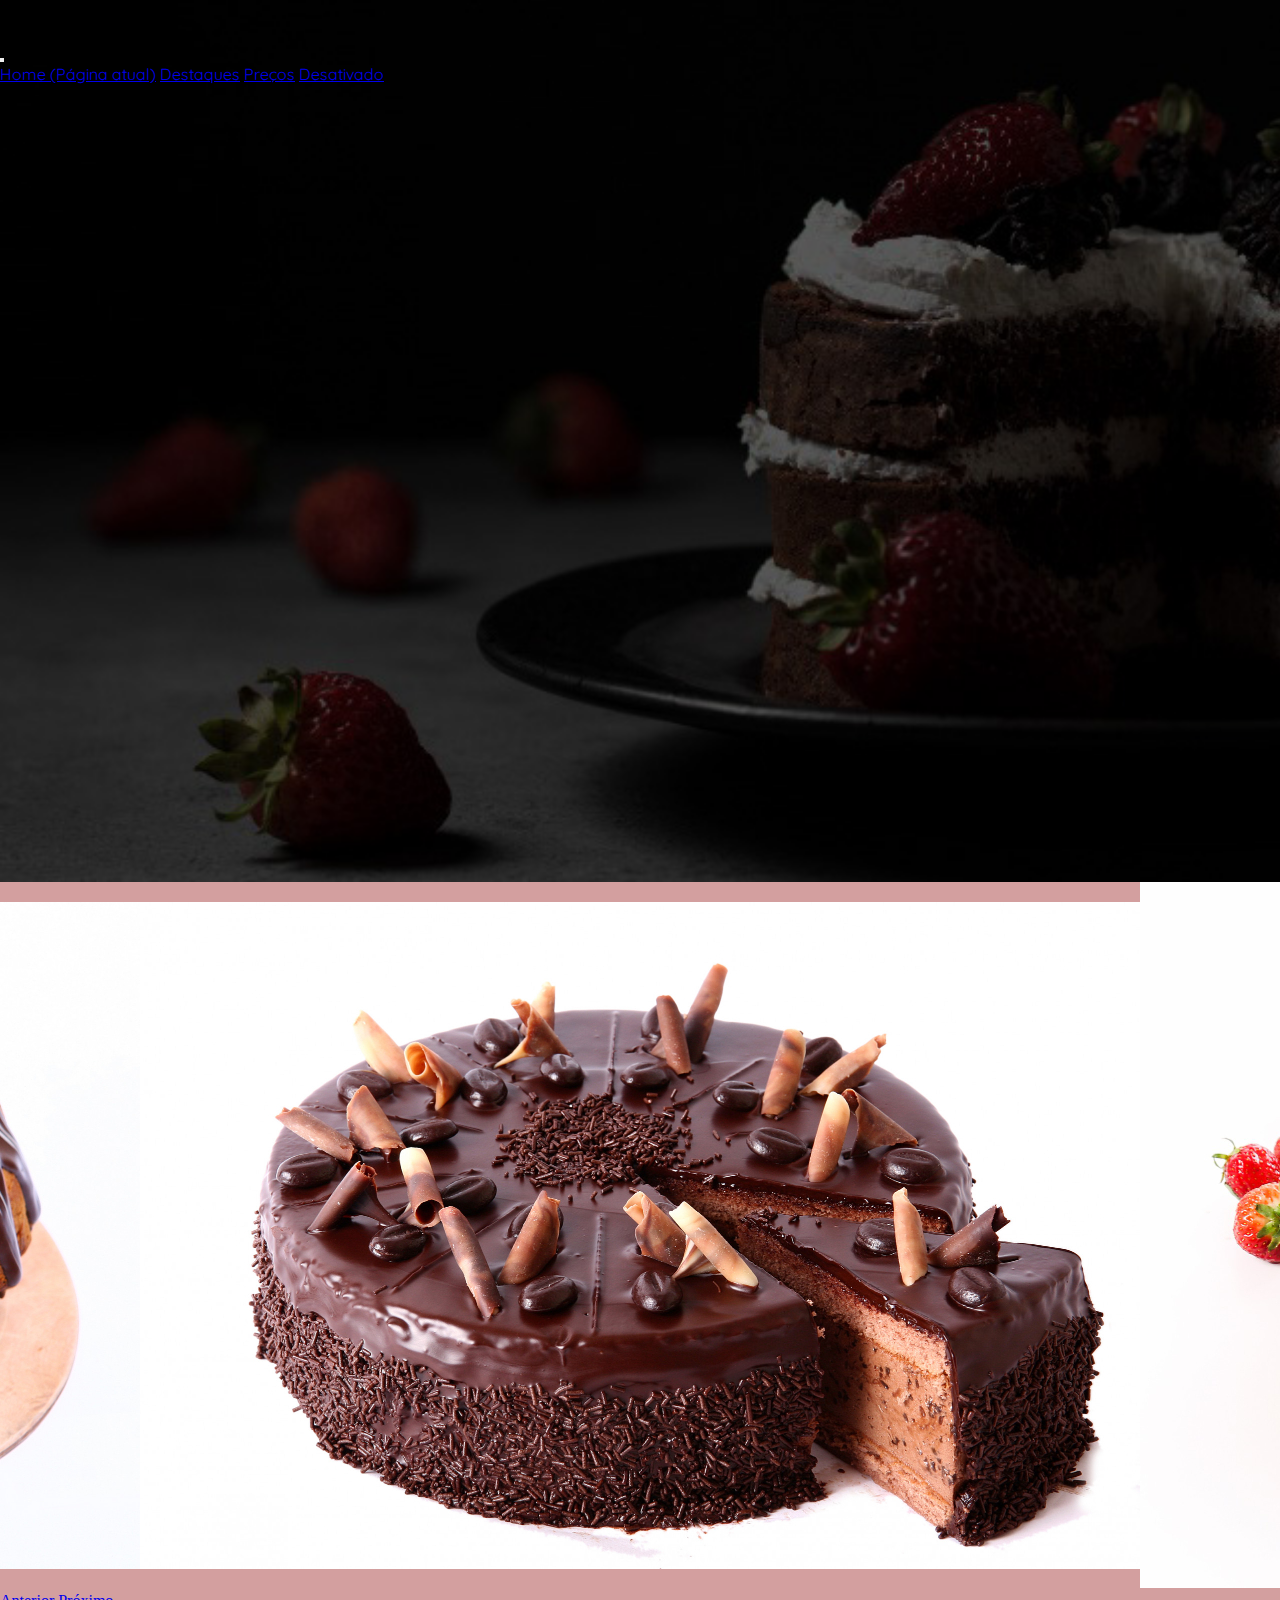
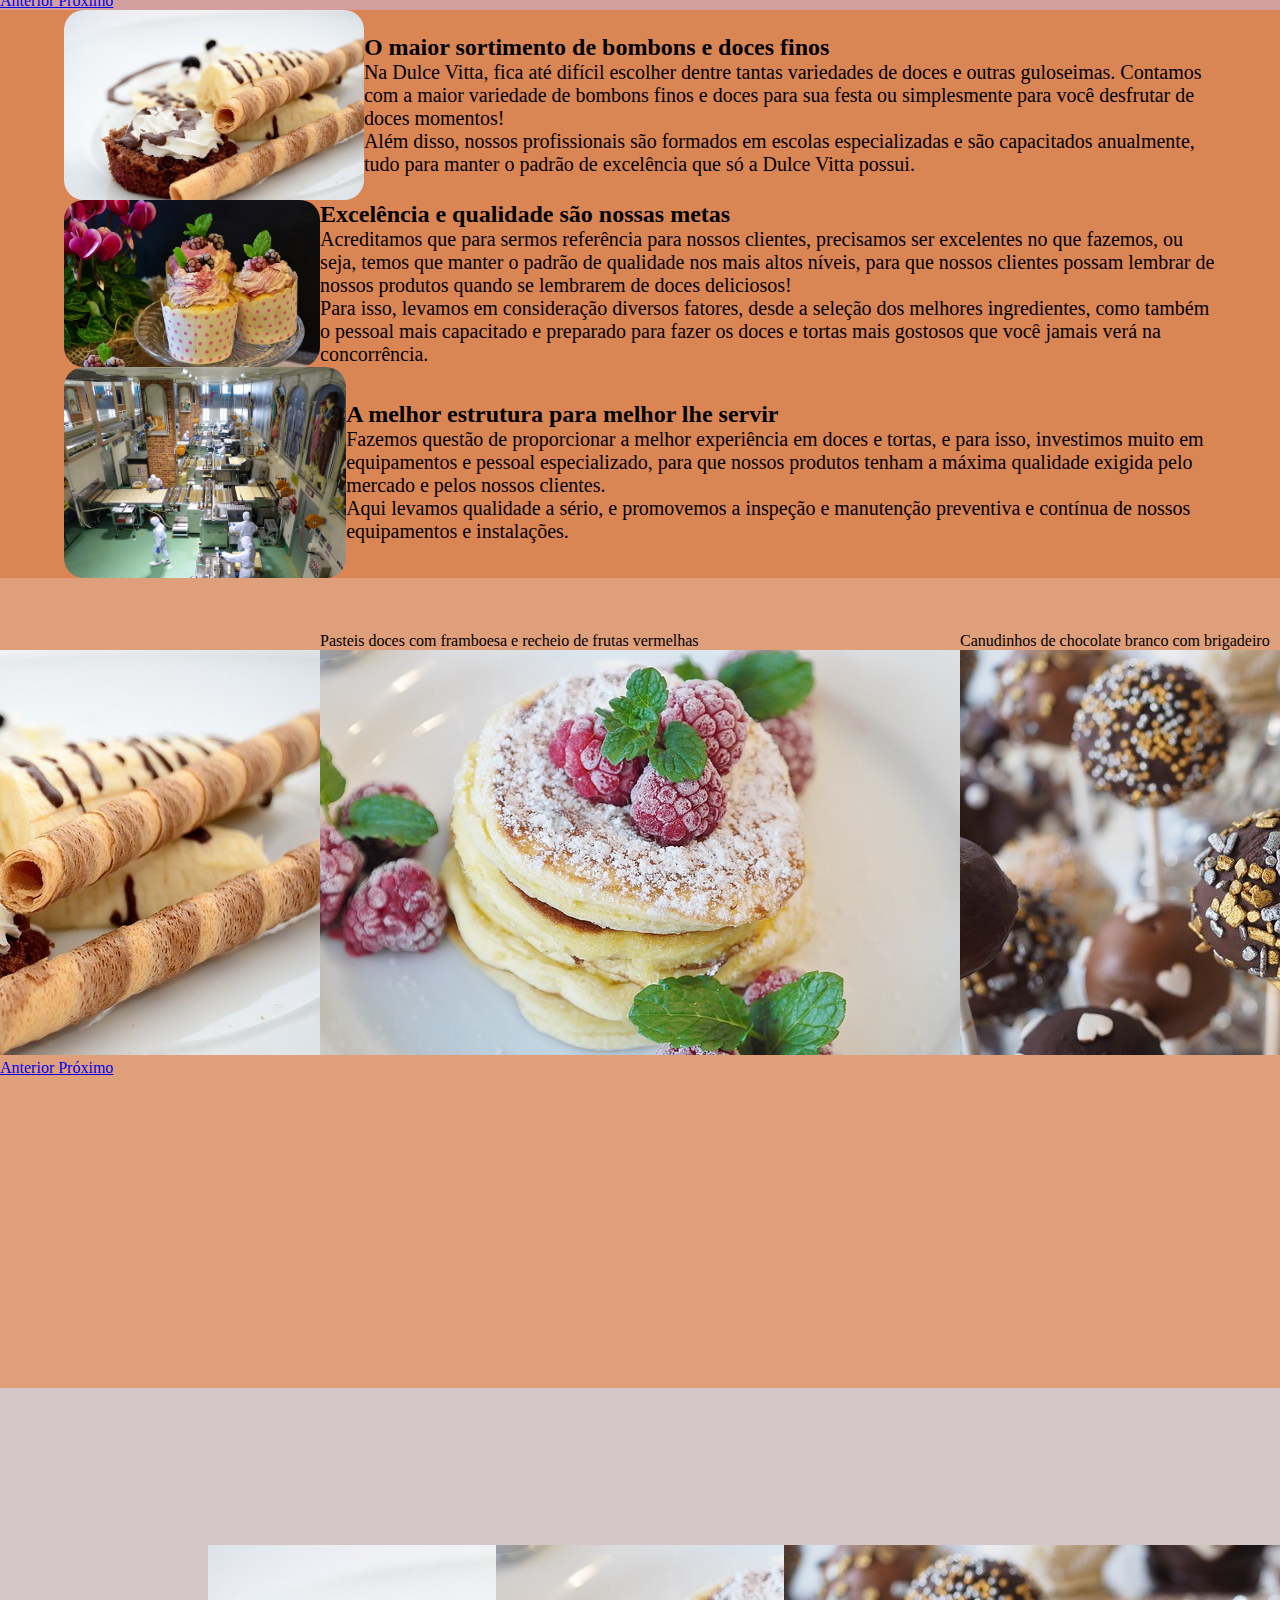
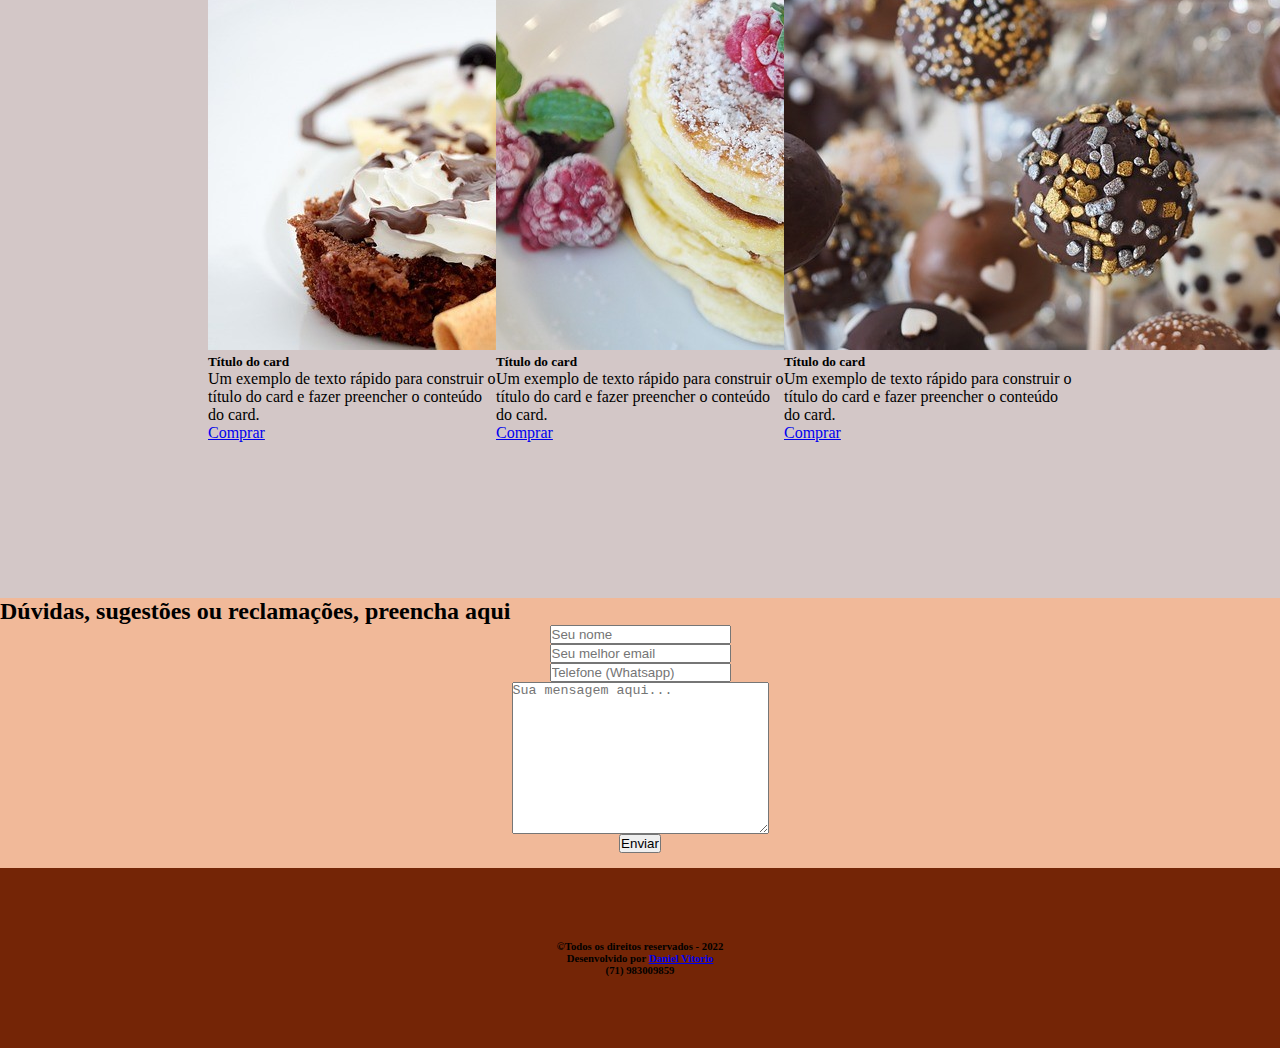
<file: index.html>
<!DOCTYPE html>
<html lang="pt-br">

<head>
  <meta charset="UTF-8">
  <meta http-equiv="X-UA-Compatible" content="IE=edge">
  <meta name="viewport" content="width=device-width, initial-scale=1.0">
  <title>Dulce Vitta - bolos e doces</title>
  <!--BOOTSTRAP-->
  <link rel="stylesheet" href="https://stackpath.bootstrapcdn.com/bootstrap/4.1.3/css/bootstrap.min.css"
    integrity="sha384-MCw98/SFnGE8fJT3GXwEOngsV7Zt27NXFoaoApmYm81iuXoPkFOJwJ8ERdknLPMO" crossorigin="anonymous">
  <!--CSS-->
  <link rel="stylesheet" href="css/styles.css">
  <!--FONTEAWESOME-->
  <link rel="stylesheet" href="https://cdnjs.cloudflare.com/ajax/libs/font-awesome/6.2.0/css/all.min.css"
    integrity="sha512-xh6O/CkQoPOWDdYTDqeRdPCVd1SpvCA9XXcUnZS2FmJNp1coAFzvtCN9BmamE+4aHK8yyUHUSCcJHgXloTyT2A=="
    crossorigin="anonymous" referrerpolicy="no-referrer" />
</head>

<body>


  <div class="container-fluid coverSite">
    <nav class="navbar navbar-expand-lg">
      <h1 class="h1 navbar-brand text-white">Dulce Vitta</h1>
      <button class="navbar-toggler" type="button" data-toggle="collapse" data-target="#navbarNavAltMarkup" aria-controls="navbarNavAltMarkup" aria-expanded="false" aria-label="Alterna navegação">
        <span class="navbar-toggler-icon"></span>
      </button>
      <div class="collapse navbar-collapse" id="navbarNavAltMarkup">
        <div class="navbar-nav">
          <a class="nav-item nav-link text-warning active" href="#">Home <span class="sr-only">(Página atual)</span></a>
          <a class="nav-item nav-link text-white" href="#">Destaques</a>
          <a class="nav-item nav-link text-white" href="#">Preços</a>
          <a class="nav-item nav-link text-white disabled" href="#">Desativado</a>
        </div>
      </div>
    </nav>

  </div>

  <!--CARROSSEL-->
  <div class="main py-5 principal" id="principal">
    <div id="carouselExampleControls" class="carousel slide" data-ride="carousel">
      <div class="carousel-inner centered">
        <div class="carousel-item active">
          <img class="d-block mx-auto rounded w-50" src="./img/cake.jpg" alt="Primeiro Slide">
        </div>
        <div class="carousel-item">
          <img class="d-block mx-auto rounded w-50" src="./img/cake2.jpg"
            alt="Segundo Slide">
        </div>
        <div class="carousel-item">
          <img class="d-block mx-auto rounded w-50" src="./img/spongeCake.jpg" alt="Terceiro Slide">
        </div>
      </div>
      <a class="carousel-control-prev" href="#carouselExampleControls" role="button" data-slide="prev">
        <span class="carousel-control-prev-icon" aria-hidden="true"></span>
        <span class="sr-only">Anterior</span>
      </a>
      <a class="carousel-control-next" href="#carouselExampleControls" role="button" data-slide="next">
        <span class="carousel-control-next-icon" aria-hidden="true"></span>
        <span class="sr-only">Próximo</span>
      </a>
    </div>
  </div>

  <!-- DESCRIÇÃO DOS PRODUTOS-->
  <div class="pt-4 product row" id="product">
    <div class="centered col-md-6 productsImg">
      <img class="mt-2 w-100" src="img/candy1.jpg" alt="">
    </div>
    <div class="col-md-6 productsText">
      <h2 class="mb-4 text-center text-white">O maior sortimento de bombons e doces finos</h2>
      <p class="text-center text-white my-4">
        Na Dulce Vitta, fica até difícil escolher dentre tantas variedades de doces e outras guloseimas.
        Contamos com a maior variedade de bombons finos e doces para sua festa ou simplesmente para você
        desfrutar de doces momentos!</p>
      <p class="text-center text-white my-4">
        Além disso, nossos profissionais são formados em escolas especializadas e são capacitados anualmente,
        tudo para manter o padrão de excelência que só a Dulce Vitta possui.
      </p>
    </div>
  </div>
  <div class="flex-row-reverse pb-4 pt-5 product row" id="product">
    <div class="centered col-md-6 productsImg">
      <img class="mt-2 w-100" src="img/candy4.jpg" alt="">
    </div>
    <div class="col-md-6 productsText">
      <h2 class="mb-4 text-center text-white text-right">Excelência e qualidade são nossas metas</h2>
      <p class="text-center text-white my-4">
        Acreditamos que para sermos referência para nossos clientes, precisamos ser excelentes no que fazemos, ou seja,
        temos que manter o padrão de qualidade nos mais altos níveis, para que nossos clientes possam lembrar de nossos
        produtos quando se lembrarem de doces deliciosos!
      </p>
      <p class="text-center text-white my-4">
        Para isso, levamos em consideração diversos fatores, desde a seleção dos melhores ingredientes, como também o
        pessoal mais capacitado e preparado para fazer os doces e tortas mais gostosos que você jamais verá na
        concorrência.
      </p>
    </div>
  </div>
  <div class="flex-row pb-4 pt-5 product row" id="product">
    <div class="centered col-md-6 productsImg">
      <img class="mt-2 w-100" src="img/factory.jpg" alt="">
    </div>
    <div class="col-md-6 productsText">
      <h2 class="mb-4 text-center text-white">A melhor estrutura para melhor lhe servir</h2>
      <p class="text-center text-white my-4">
        Fazemos questão de proporcionar a melhor experiência em doces e tortas, e para isso, investimos muito em
        equipamentos
        e pessoal especializado, para que nossos produtos tenham a máxima qualidade exigida pelo mercado e pelos nossos
        clientes.
      </p>
      <p class="text-center text-white my-4">
        Aqui levamos qualidade a sério, e promovemos a inspeção e manutenção preventiva e contínua de nossos
        equipamentos e instalações.
      </p>
    </div>
  </div>

  <!--NOSSOS PRODUTOS-->
  <div class="ourProducts container-fluid" id="ourProducts">
    <div id="carouselExampleIndicators" class="carousel slide pt-5" data-ride="carousel">
      <ol class="carousel-indicators">
        <li data-target="#carouselExampleIndicators" data-slide-to="0" class="active"></li>
        <li data-target="#carouselExampleIndicators" data-slide-to="1"></li>
        <li data-target="#carouselExampleIndicators" data-slide-to="2"></li>
      </ol>
      <div class="carousel-inner centered">
        <div class="carousel-item active">
          <p class="pt-1 text-center text-white">Canudinhos de chocolate branco com brigadeiro</p>
          <img class="d-block mx-auto rounded w-50" src="./img/candy1.jpg" alt="Primeiro Slide">
        </div>
        <div class="carousel-item">
          <p class="pt-1 text-center text-white">Pasteis doces com framboesa e recheio de frutas vermelhas</p>
          <img class="d-block mx-auto rounded w-50" src="./img/candy2.jpg" alt="Segundo Slide">
        </div>
        <div class="carousel-item">
          <p class="pt-1 text-center text-white">Canudinhos de chocolate branco com brigadeiro</p>
          <img class="d-block mx-auto rounded w-50" src="./img/candy3.jpg" alt="Terceiro Slide">
        </div>
      </div>
      <a class="carousel-control-prev" href="#carouselExampleIndicators" role="button" data-slide="prev">
        <span class="carousel-control-prev-icon" aria-hidden="true"></span>
        <span class="sr-only">Anterior</span>
      </a>
      <a class="carousel-control-next" href="#carouselExampleIndicators" role="button" data-slide="next">
        <span class="carousel-control-next-icon" aria-hidden="true"></span>
        <span class="sr-only">Próximo</span>
      </a>
    </div>
  </div>

  <!--PARA VENDA-->
  <div class="container-fluid productsSale row">
    <div class="card col-md-3 mb-1 ml-1" style="width: 18rem;">
      <img class="card-img-top" src="img/candy1.jpg" alt="Imagem de capa do card">
      <div class="card-body">
        <h5 class="card-title">Título do card</h5>
        <p class="card-text">Um exemplo de texto rápido para construir o título do card e fazer preencher o conteúdo do card.</p>
        <a href="#" class="btn btn-primary"><i class="fa-solid fa-cart-shopping"></i> Comprar</a>
      </div>
    </div>
    <div class="card col-md-3 mb-1 ml-1" style="width: 18rem;">
      <img class="card-img-top" src="img/candy2.jpg" alt="Imagem de capa do card">
      <div class="card-body">
        <h5 class="card-title">Título do card</h5>
        <p class="card-text">Um exemplo de texto rápido para construir o título do card e fazer preencher o conteúdo do card.</p>
        <a href="#" class="btn btn-primary"><i class="fa-solid fa-cart-shopping"></i> Comprar</a>
      </div>
    </div>
    <div class="card col-md-3 mb-1 ml-1" style="width: 18rem;">
      <img class="card-img-top" src="img/candy3.jpg" alt="Imagem de capa do card">
      <div class="card-body">
        <h5 class="card-title">Título do card</h5>
        <p class="card-text">Um exemplo de texto rápido para construir o título do card e fazer preencher o conteúdo do card.</p>
        <a href="#" class="btn btn-primary"><i class="fa-solid fa-cart-shopping"></i> Comprar</a>
      </div>
    </div>
  </div>

  <!--FORMULÁRIO-->
  <div class="contactForm">
    <h2 class="pt-4 mb-3 text-center text-white">Dúvidas, sugestões ou reclamações, preencha aqui</h2>
    <div class="col-md-6 contactFormInputs container p-3">
      <input class="form-control ml-2 my-3" type="text" placeholder="Seu nome" id="name">
      <input class="form-control ml-2 my-3" type="email" placeholder="Seu melhor email" id="email">
      <input class="form-control ml-2 my-3" type="tel" placeholder="Telefone (Whatsapp)" id="cellphone">
      <textarea class="form-control ml-2" name="" id="" cols="30" rows="10"
        placeholder="Sua mensagem aqui..."></textarea>
      <button class="btn btn-block btn-primary mt-2">Enviar</button>
    </div>
  </div>

  <!--RODAPÉ-->
  <div class="container-fluid footer">
    <div class="col-md-6 mr-2 centeredColumn adress">
      <h6 class="text-center text-white">&copy;Todos os direitos reservados - 2022</h6>
      <h6 class="text-center text-white">Desenvolvido por <a href="https://github.com/dvitorio" target="_blanck">Daniel
          Vitorio</a></h6>
      <h6 class="text-center text-white">(71) 983009859</h6>
    </div>
    <div class="col-md-6 ml-2 my-3 midias">
      <i class="fa-brands fa-facebook"></i>
      <i class="fa-brands fa-tiktok"></i>
      <i class="fa-brands fa-instagram"></i>
      <i class="fa-brands fa-whatsapp"></i>
    </div>
  </div>



  <!--JAVASCRIPT-->
  <script src="https://code.jquery.com/jquery-3.3.1.slim.min.js"
    integrity="sha384-q8i/X+965DzO0rT7abK41JStQIAqVgRVzpbzo5smXKp4YfRvH+8abtTE1Pi6jizo"
    crossorigin="anonymous"></script>
  <script src="https://cdnjs.cloudflare.com/ajax/libs/popper.js/1.14.3/umd/popper.min.js"
    integrity="sha384-ZMP7rVo3mIykV+2+9J3UJ46jBk0WLaUAdn689aCwoqbBJiSnjAK/l8WvCWPIPm49"
    crossorigin="anonymous"></script>
  <script src="https://stackpath.bootstrapcdn.com/bootstrap/4.1.3/js/bootstrap.min.js"
    integrity="sha384-ChfqqxuZUCnJSK3+MXmPNIyE6ZbWh2IMqE241rYiqJxyMiZ6OW/JmZQ5stwEULTy"
    crossorigin="anonymous"></script>
</body>

</html>
</file>
<file: css/styles.css>
@import url('https://fonts.googleapis.com/css2?family=Island+Moments&display=swap');
@import url('https://fonts.googleapis.com/css2?family=Island+Moments&family=Quicksand:wght@300&display=swap');

*{
     margin: 0;
     padding: 0;
     box-sizing: border-box;
}

.coverSite{
     width: 100vw;
     min-height: 98vh;
     background-image: url('/img/cake4.jpg');
     background-size: cover;
}

.navbar{
     min-height: 80px !important;
}

.navbar-brand{
     font-family: 'Island Moments', cursive;
     font-size: 30pt;
}

.nav-item{
     font-family: 'Quicksand', sans-serif;
}

.principal{
     max-width: 1920px !important;
     min-height: auto !important;
     background-color: #d39f9f !important;
}

.principal h1{
     font-size: 2rem;
}

.centered{
     align-items: center !important;
     display: flex !important;
     justify-content: center !important;
}

.centeredColumn{
     align-items: center !important;
     display: flex !important;
     justify-content: center !important;
     flex-direction: column !important;
}

#delivery{
     background-color: #ec6827 !important;
     border-radius: 6px !important;
     padding: 10px;
}

.product{
     align-items: center !important;
     background-color: #da8554;
     display: flex !important;
     justify-content: center !important;
     min-height: auto !important;
     padding-left: 5vw !important;
     padding-right: 5vw !important;
}

.productsImg img{
     border-radius: 20px;
     max-width: fit-content;
     width: 100%;
}

.productsText p{
     font-size: 1.25rem;
}

.productsSale{
     display: flex;
     align-items: center;
     justify-content: center;
     background-color: rgb(211, 199, 199);
     min-height: 90vh;
}

.contactForm{
     background-color: #f1b999;
     min-height: 30vh;
}

.contactFormInputs{
     display: flex;
     align-items: center;
     justify-content: center;
     flex-direction: column;
}

.ourProducts{
     background-color: #df9f7b;
     min-height: 90vh;
}

.footer{
     align-items: center;
     background-color: #742506;
     display: flex;
     justify-content: center;
     max-width: 1920px !important;
     min-height: 20vh !important;
     flex-direction: column;
}

.midias{
     align-items: center;
     display: flex;
     justify-content: space-around;
     max-width: 400px !important;
}

.midias i{
     color: white;
     cursor: pointer;
     font-size: 1.5rem;
}
</file>
